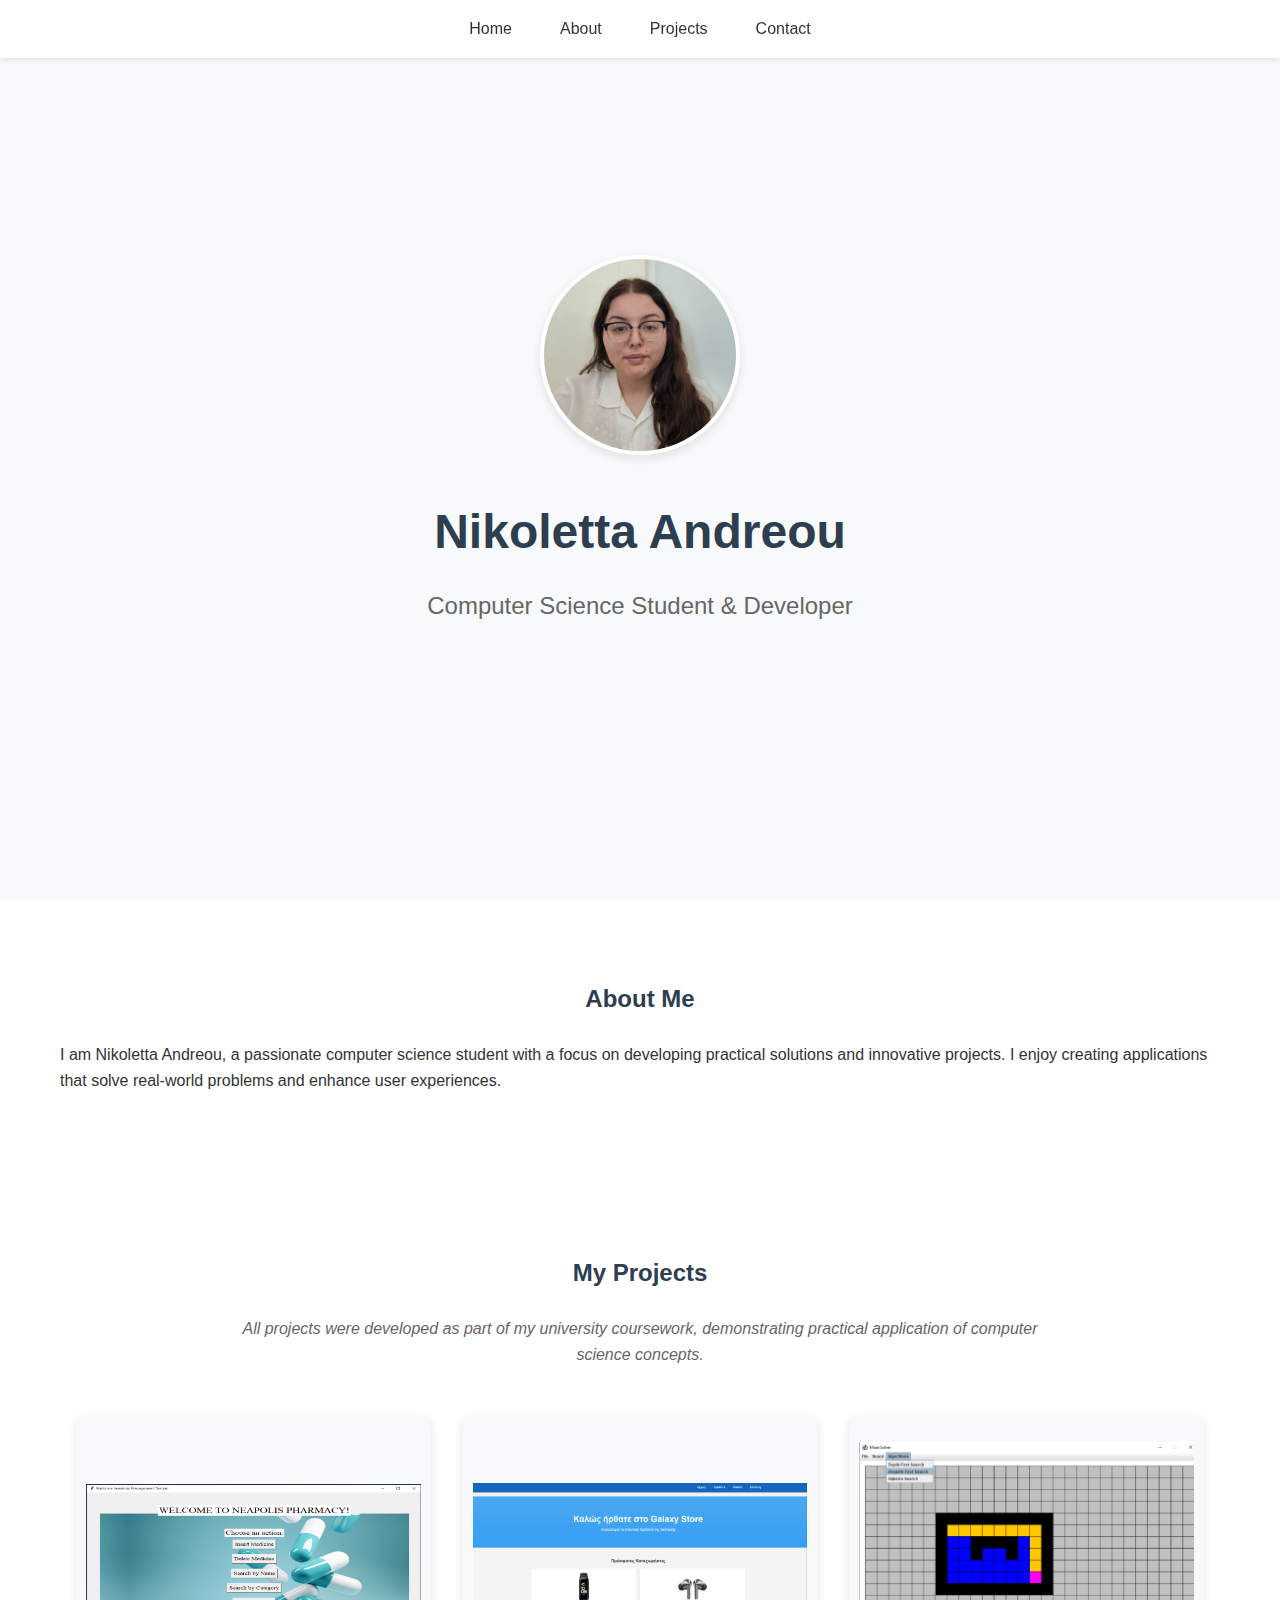
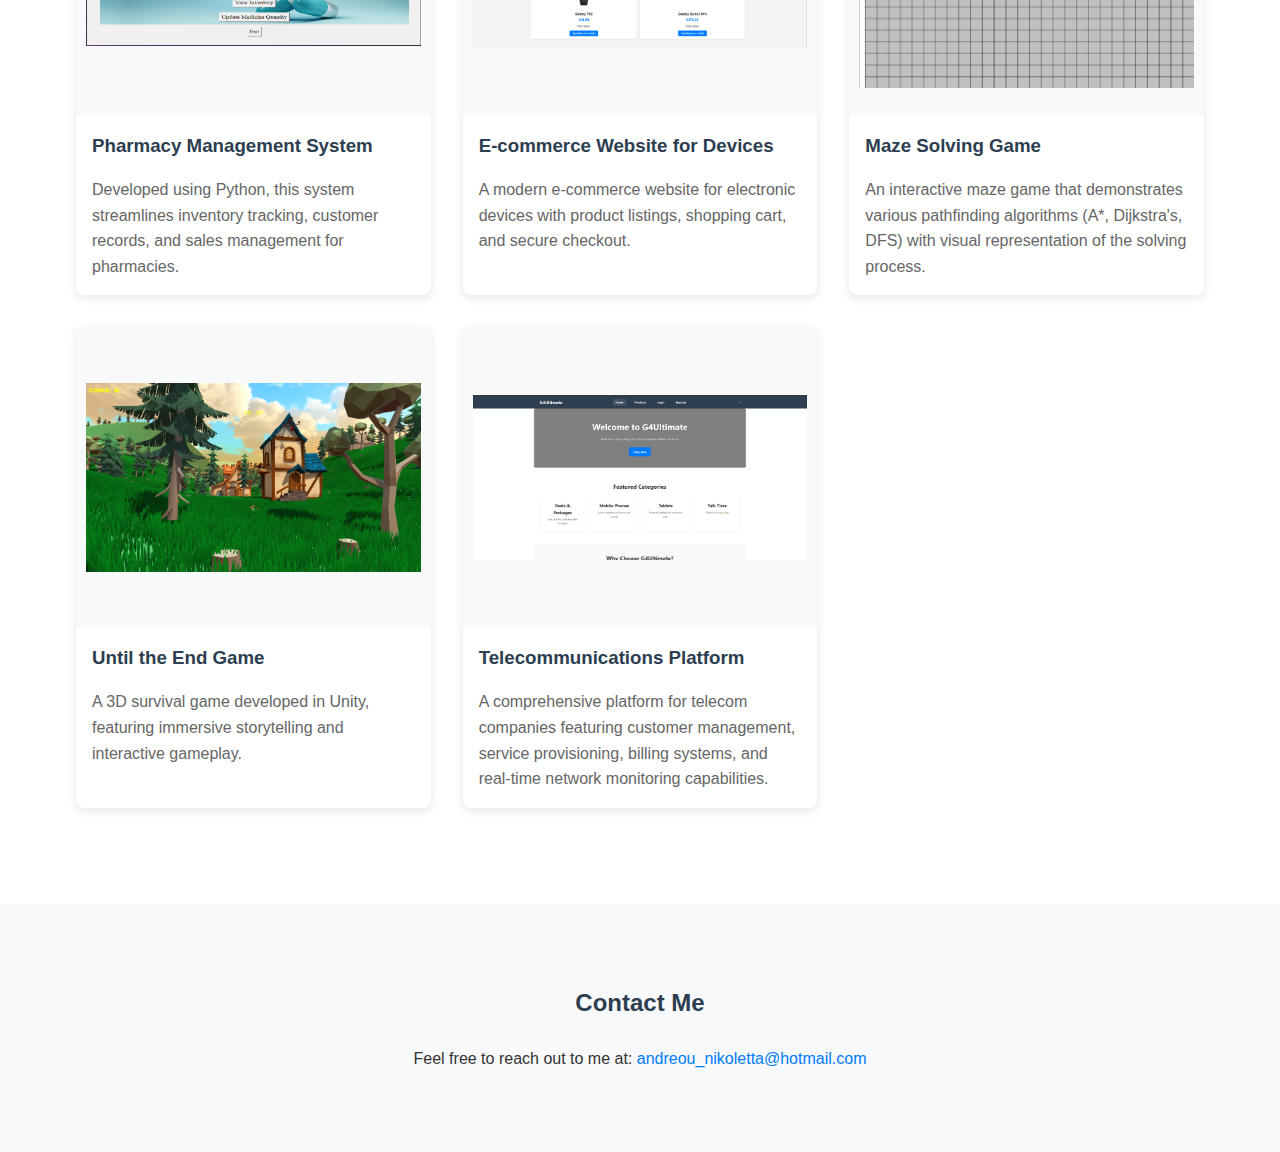
<file: index.html>
<!DOCTYPE html>
<html lang="en">
<head>
    <meta charset="UTF-8">
    <meta name="viewport" content="width=device-width, initial-scale=1.0">
    <title>Nikoletta Andreou - Portfolio</title>
    <link rel="stylesheet" href="style.css">
</head>
<body>
    <header>
        <nav>
            <ul>
                <li><a href="#home">Home</a></li>
                <li><a href="#about">About</a></li>
                <li><a href="#projects">Projects</a></li>
                <li><a href="#contact">Contact</a></li>
            </ul>
        </nav>
    </header>

    <main>
        <section id="home" class="hero">
            <div class="container">
                <div class="profile-image">
                    <img src="./img/me.jpeg" alt="Nikoletta Andreou">
                </div>
                <h1>Nikoletta Andreou</h1>
                <p>Computer Science Student & Developer</p>
            </div>
        </section>

        <section id="about" class="about">
            <div class="container">
                <h2>About Me</h2>
                <p>I am Nikoletta Andreou, a passionate computer science student with a focus on developing practical solutions and innovative projects. I enjoy creating applications that solve real-world problems and enhance user experiences.</p>
            </div>
        </section>

        <section id="projects" class="projects">
            <div class="container">
                <h2>My Projects</h2>
                <p class="projects-note">All projects were developed as part of my university coursework, demonstrating practical application of computer science concepts.</p>
                <div class="project-grid">
                    <div class="project-card">
                        <img src="./img/Pharmacy.png" alt="Pharmacy Management System">
                        <h3>Pharmacy Management System</h3>
                        <p>Developed using Python, this system streamlines inventory tracking, customer records, and sales management for pharmacies.</p>
                    </div>
                    <div class="project-card">
                        <img src="./img/web3.png" alt="E-commerce Website">
                        <h3>E-commerce Website for Devices</h3>
                        <p>A modern e-commerce website for electronic devices with product listings, shopping cart, and secure checkout.</p>
                    </div>
                    <div class="project-card">
                        <img src="./img/maze.png" alt="Maze Solving Game">
                        <h3>Maze Solving Game</h3>
                        <p>An interactive maze game that demonstrates various pathfinding algorithms (A*, Dijkstra's, DFS) with visual representation of the solving process.</p>
                    </div>
                    <div class="project-card">
                        <img src="./img/UntilTheEnd.png" alt="Until the End Game">
                        <h3>Until the End Game</h3>
                        <p>A 3D survival game developed in Unity, featuring immersive storytelling and interactive gameplay.</p>
                    </div>
                    <div class="project-card">
                        <img src="./img/web1.png" alt="Telecommunications Platform">
                        <h3>Telecommunications Platform</h3>
                        <p>A comprehensive platform for telecom companies featuring customer management, service provisioning, billing systems, and real-time network monitoring capabilities.</p>
                    </div>
                </div>
            </div>
        </section>

        <section id="contact" class="contact">
            <div class="container">
                <h2>Contact Me</h2>
                <p>Feel free to reach out to me at: <a href="mailto:andreou_nikoletta@hotmail.com">andreou_nikoletta@hotmail.com</a></p>
            </div>
        </section>
    </main>
</body>
</html>
</file>
<file: style.css>
/* Reset and base styles */
* {
    margin: 0;
    padding: 0;
    box-sizing: border-box;
}

body {
    font-family: 'Segoe UI', Tahoma, Geneva, Verdana, sans-serif;
    line-height: 1.6;
    color: #333;
}

.container {
    max-width: 1200px;
    margin: 0 auto;
    padding: 0 20px;
}

/* Header and Navigation */
header {
    background-color: #fff;
    box-shadow: 0 2px 5px rgba(0,0,0,0.1);
    position: fixed;
    width: 100%;
    top: 0;
    z-index: 1000;
}

nav ul {
    display: flex;
    justify-content: center;
    list-style: none;
    padding: 1rem 0;
}

nav ul li {
    margin: 0 1.5rem;
}

nav ul li a {
    text-decoration: none;
    color: #333;
    font-weight: 500;
    transition: color 0.3s ease;
}

nav ul li a:hover {
    color: #007bff;
}

/* Hero Section */
.hero {
    height: 100vh;
    display: flex;
    align-items: center;
    text-align: center;
    background-color: #f8f9fa;
    padding-top: 60px;
}

.profile-image {
    margin-bottom: 2rem;
}

.profile-image img {
    width: 200px;
    height: 200px;
    border-radius: 50%;
    object-fit: cover;
    border: 4px solid #fff;
    box-shadow: 0 4px 10px rgba(0,0,0,0.1);
}

.hero h1 {
    font-size: 3rem;
    margin-bottom: 1rem;
    color: #2c3e50;
}

.hero p {
    font-size: 1.5rem;
    color: #666;
}

/* Sections */
section {
    padding: 5rem 0;
}

section h2 {
    text-align: center;
    margin-bottom: 1.5rem;
    color: #2c3e50;
}

.projects-note {
    text-align: center;
    color: #666;
    font-style: italic;
    margin-bottom: 2rem;
    max-width: 800px;
    margin-left: auto;
    margin-right: auto;
}

/* Projects Grid */
.project-grid {
    display: grid;
    grid-template-columns: repeat(auto-fit, minmax(280px, 1fr));
    gap: 2rem;
    padding: 1rem;
}

.project-card {
    background: #fff;
    border-radius: 8px;
    overflow: hidden;
    box-shadow: 0 3px 10px rgba(0,0,0,0.1);
    transition: transform 0.3s ease;
    display: flex;
    flex-direction: column;
}

.project-card:hover {
    transform: translateY(-5px);
}

.project-card img {
    width: 100%;
    height: 300px;
    object-fit: contain;
    padding: 10px;
    background-color: #f8f9fa;
    transition: transform 0.3s ease;
}

.project-card:hover img {
    transform: scale(1.05);
}

.project-card h3 {
    padding: 1rem;
    color: #2c3e50;
}

.project-card p {
    padding: 0 1rem 1rem;
    color: #666;
}

/* Contact Section */
.contact {
    background-color: #f8f9fa;
    text-align: center;
}

.contact a {
    color: #007bff;
    text-decoration: none;
}

.contact a:hover {
    text-decoration: underline;
}

/* Footer */
footer {
    background-color: #2c3e50;
    color: #fff;
    text-align: center;
    padding: 2rem 0;
}

/* Responsive Design */
@media (max-width: 768px) {
    nav ul {
        flex-direction: column;
        align-items: center;
    }

    nav ul li {
        margin: 0.5rem 0;
    }

    .hero h1 {
        font-size: 2rem;
    }

    .hero p {
        font-size: 1.2rem;
    }
}
</file>
